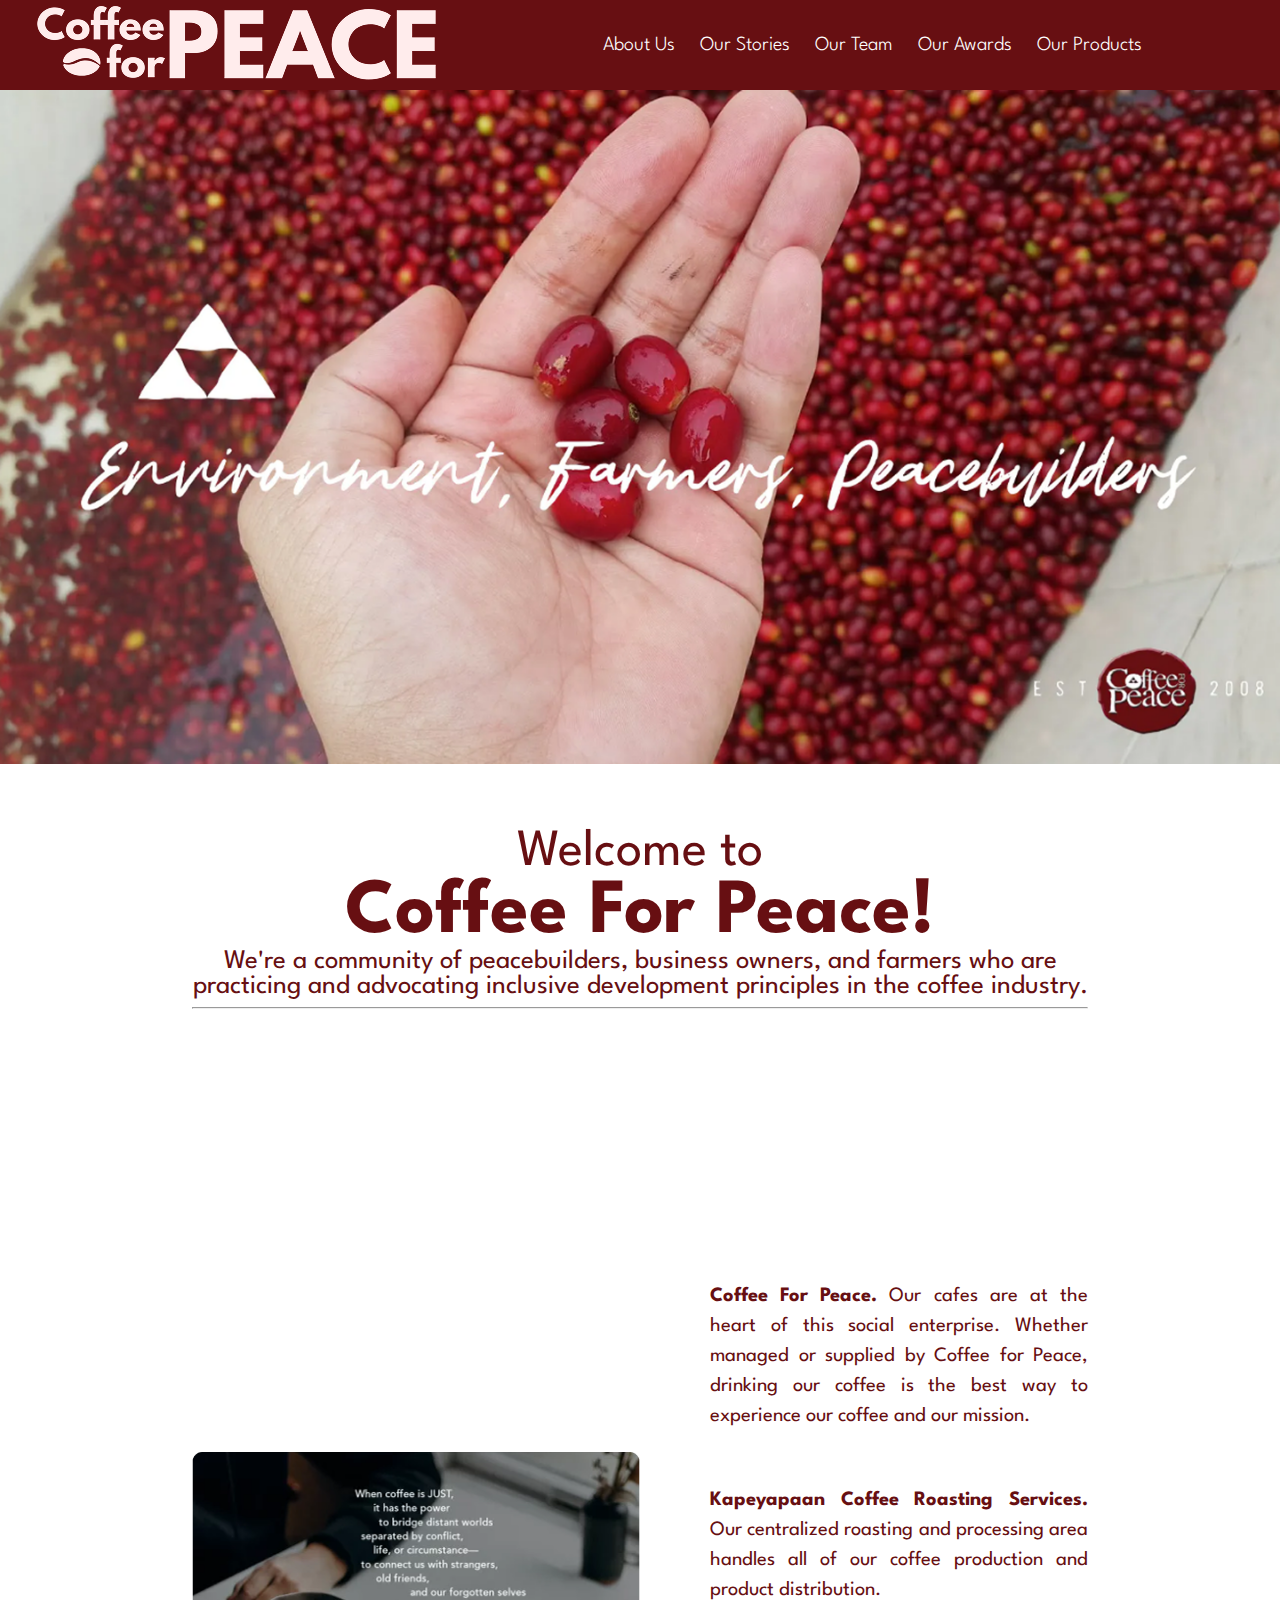
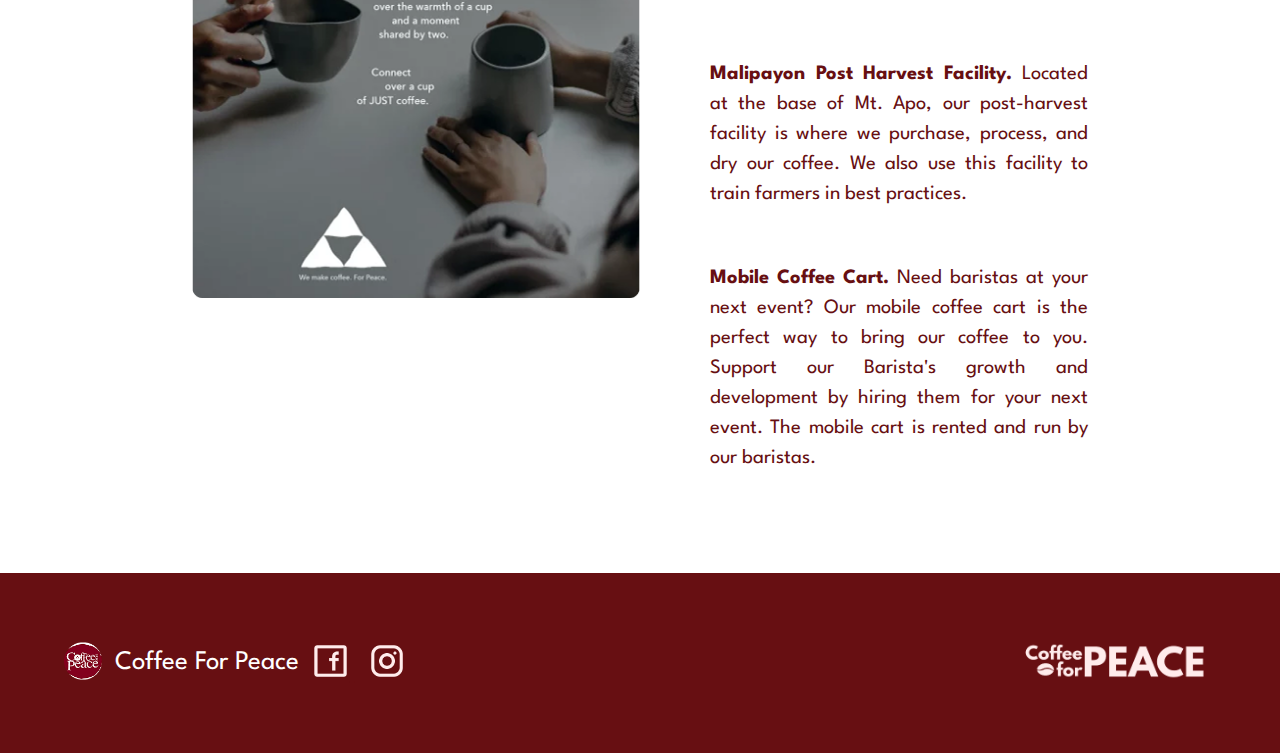
<file: index.html>
<!doctype html>
<html lang="en">
    <head>
        <meta charset="utf-8">
        <meta name="viewport" content="width=device-width, initial-scale=1, shrink-to-fit=no">
        <link rel="stylesheet" href="/CSS/phone.css">
        <link rel="stylesheet" href="/CSS/desktop.css">
        <link rel="stylesheet" href="/CSS/tablet.css">
        <link rel="stylesheet" href="/CSS/styles.css">
        <link rel="preconnect" href="https://fonts.googleapis.com">
        <link rel="preconnect" href="https://fonts.gstatic.com" crossorigin>
        <link href="https://fonts.googleapis.com/css2?family=League+Spartan:wght@100..900&display=swap" rel="stylesheet">
        
        <title>Home</title>
    </head>
    <body>
        <div id = "navbarlinks-mobile" class = "navbarlinks-mobile">
            <a href="/Pages/about.html">About Us</a>
            <hr>
            <a href="/Pages/stories.html">Our Stories</a>
            <hr>
            <a href="/Pages/team.html">Our Team</a>
            <hr>
            <a href="/Pages/awards.html">Our Awards</a>
            <hr>
            <a href="/Pages/products.html">Our Products</a>
        </div>
        <div id = "sidenav" class = "sidenav">
            <div id="sidenavbg" onclick="closeNav()"></div>   
        </div>
        
        <div class = "navbar">
            <div class = "logo">
                <img id = "logo" src="/Img/logowhite.png" alt="Logo">
            </div>
            <div class = "navbarlinks-desktop">
                <a href="/Pages/about.html">About Us</a>
                <a href="/Pages/stories.html">Our Stories</a>
                <a href="/Pages/team.html">Our Team</a>
                <a href="/Pages/awards.html">Our Awards</a>
                <a href="/Pages/products.html">Our Products</a>
            </div>
            <div class = "menubutton">
                <img id = "menubtn" src="/Img/menu.png" alt="Logo" onclick="openNav()">
            </div>
        </div>
        <div id = "img1container">
            <img id = "img1" src="Img/image1.png" alt="Image">
        </div>
        <div class="welcome" id="welcome">
            <h2>Welcome to</h2>
            <h1>Coffee For Peace!</h1>
            <p>
                We're a community of peacebuilders, business owners, and farmers 
                who are practicing and advocating inclusive development principles 
                in the coffee industry.
            </p>
            <hr id="home-hr">
        </div>
        
        <div class ="home">
            <div class="home-left">
                <img id="img2" src="Img/image2.png" alt="image2">
            </div>
            <div class="home-right">
                <p>
                    <strong>Coffee For Peace.</strong> Our cafes are at the heart of this social enterprise. 
                    Whether managed or supplied by Coffee for Peace, drinking our coffee is 
                    the best way to experience our coffee and our mission.
                </p>
                <br><br><br>
                <p>
                    <strong>Kapeyapaan Coffee Roasting Services.</strong> Our centralized roasting and 
                    processing area handles all of our coffee production and product 
                    distribution.
                </p>
                <br><br><br>
                <p>
                    <strong>Malipayon Post Harvest Facility.</strong> Located at the base of Mt. Apo, our post-harvest 
                    facility is where we purchase, process, and dry our coffee. We also use this facility 
                    to train farmers in best practices.
                </p>
                <br><br><br>
                <p>
                    <strong>Mobile Coffee Cart.</strong> Need baristas at your next event? Our mobile coffee cart is the 
                    perfect way to bring our coffee to you. Support our Barista's growth and development 
                    by hiring them for your next event. The mobile cart is rented and run by our baristas.
                </p>
            </div>
        </div>
        <div id="footer" class="footer">
            <div class="footer-left">
                <img id="oldlogo" src="/Img/oldlogo.png" alt="oldlogo">
                <div class="footer-text-container">
                    <p>Coffee For Peace</p>
                </div>
                <div class="socmedbtns">
                    <a href="https://www.facebook.com/coffeeforpeace" target="_blank">
                        <img id="fb" src="/Img/facebook.png" alt="fb" >
                    </a>
                    <a href="https://www.instagram.com/coffeeforpeace" target="_blank">
                        <img id="ig" src="/Img/instagram.png" alt="ig">
                    </a>
                    
                </div>
            </div>
            <div class="footer-right">
                <img id="footerlogo" src="/Img/logowhite.png" alt="logo">
            </div>
        </div>
        <script src="JS/script.js"></script>
    </body>
</html>
</file>
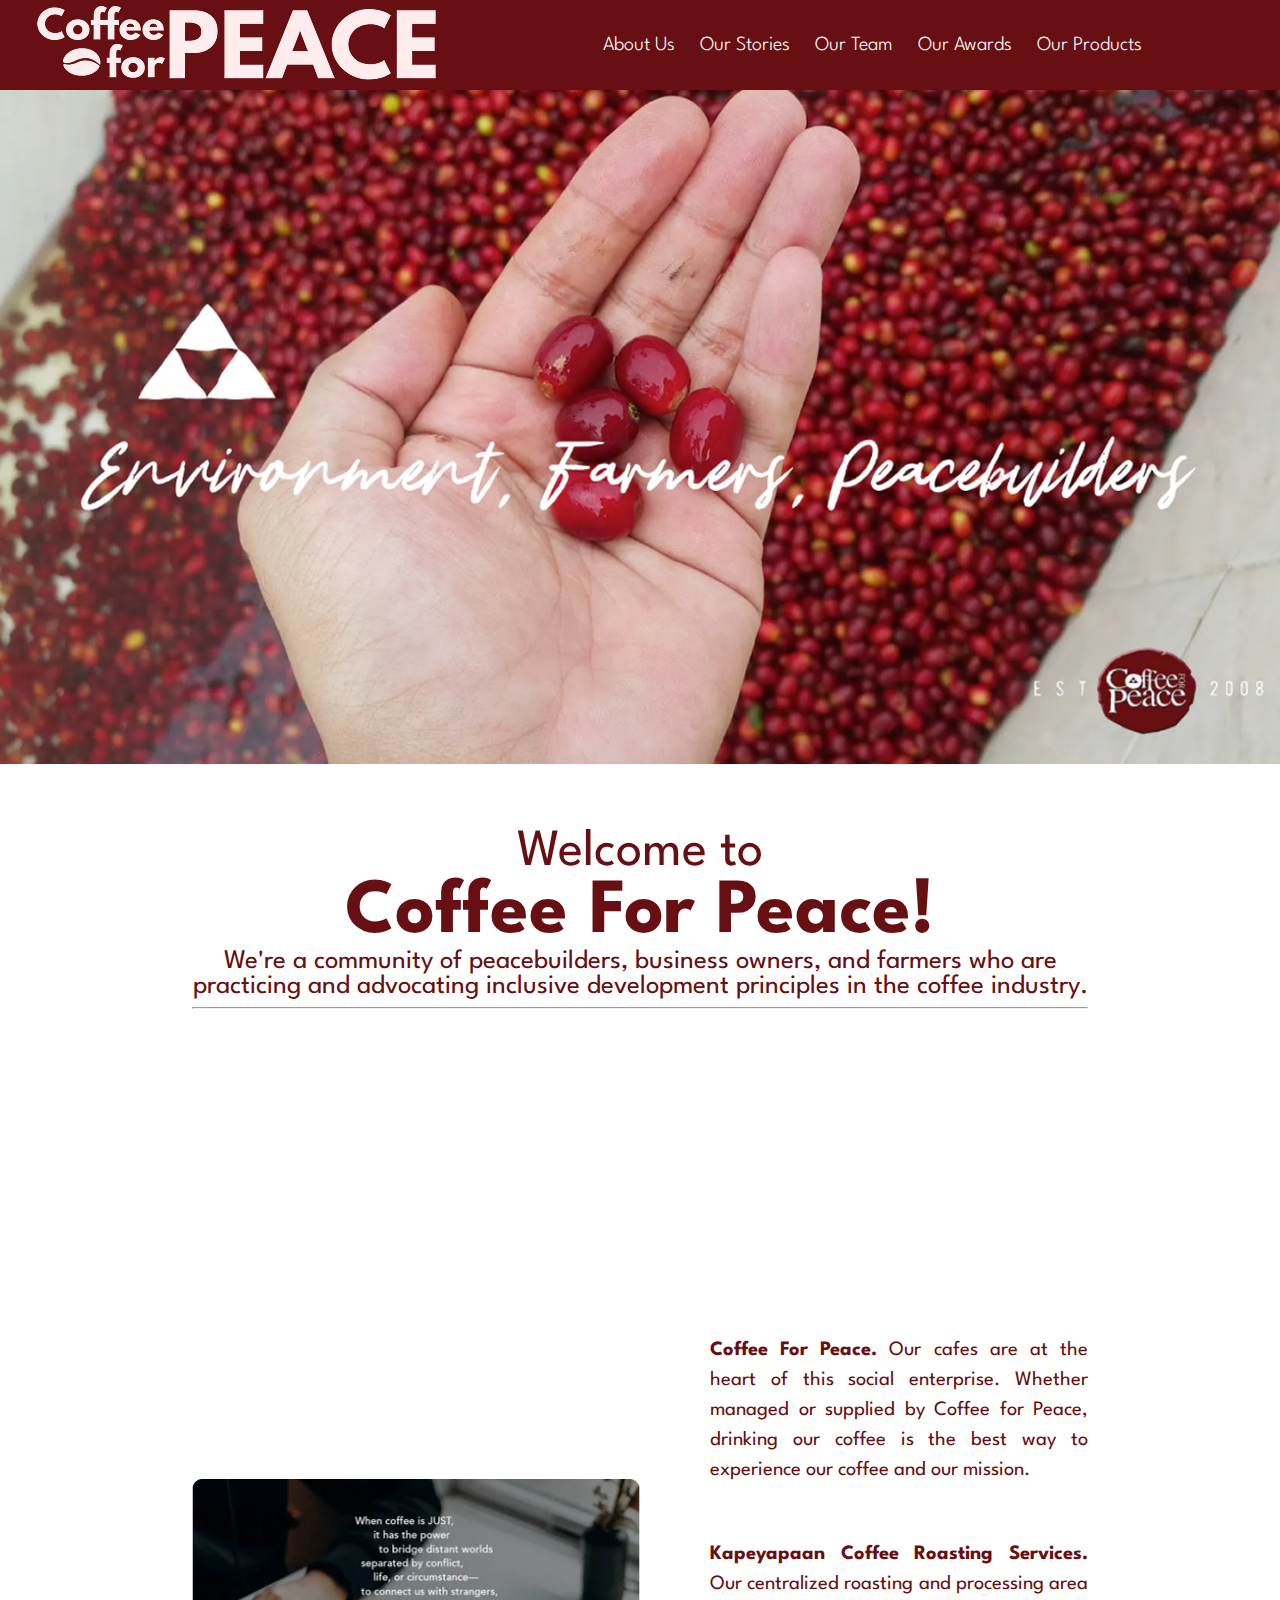
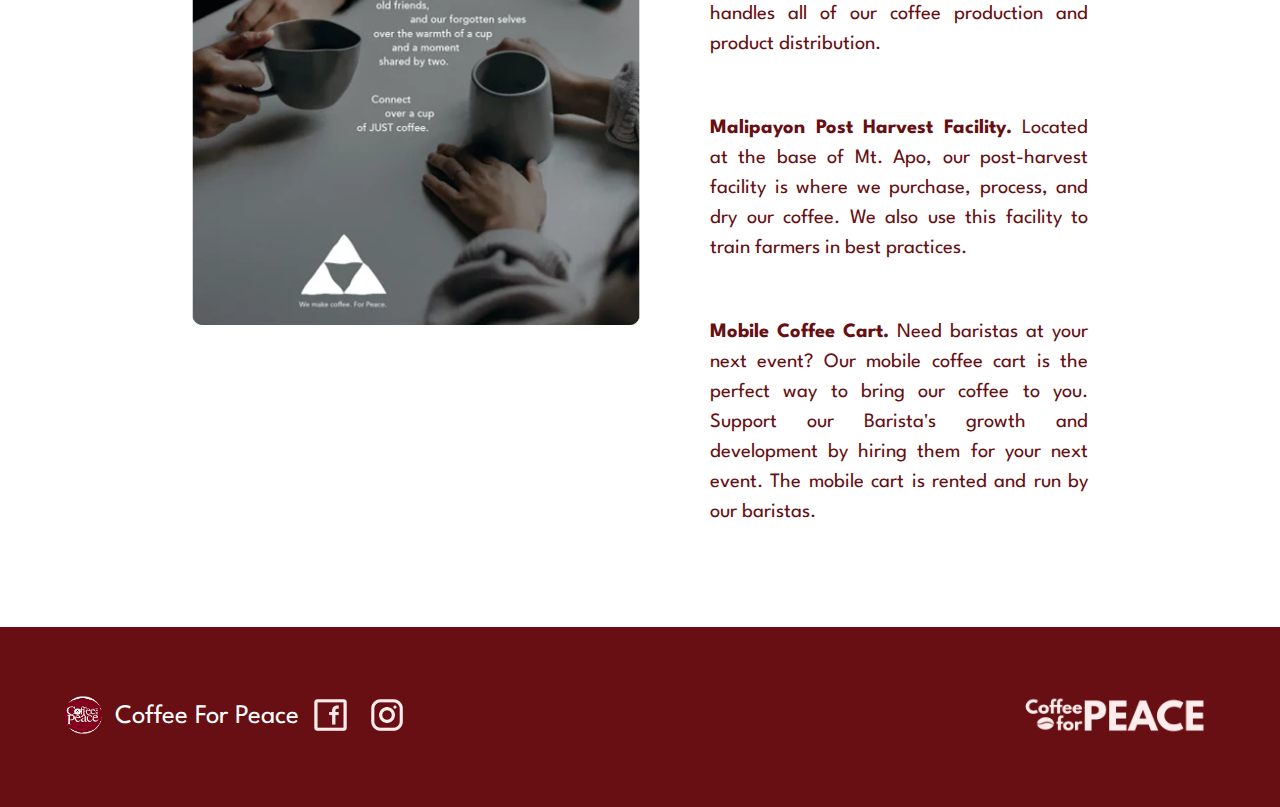
<file: Coffee For Peace/index.html>
<!doctype html>
<html lang="en">
    <head>
        <meta charset="utf-8">
        <meta name="viewport" content="width=device-width, initial-scale=1, shrink-to-fit=no">
        <link rel="stylesheet" href="/CSS/phone.css">
        <link rel="stylesheet" href="/CSS/desktop.css">
        <link rel="stylesheet" href="/CSS/tablet.css">
        <link rel="stylesheet" href="/CSS/styles.css">
        <link rel="preconnect" href="https://fonts.googleapis.com">
        <link rel="preconnect" href="https://fonts.gstatic.com" crossorigin>
        <link href="https://fonts.googleapis.com/css2?family=League+Spartan:wght@100..900&display=swap" rel="stylesheet">
        
        <title>Home</title>
    </head>
    <body>
        <div id = "navbarlinks-mobile" class = "navbarlinks-mobile">
            <a href="/Pages/about.html">About Us</a>
            <hr>
            <a href="/Pages/stories.html">Our Stories</a>
            <hr>
            <a href="/Pages/team.html">Our Team</a>
            <hr>
            <a href="/Pages/awards.html">Our Awards</a>
            <hr>
            <a href="/Pages/products.html">Our Products</a>
        </div>
        <div id = "sidenav" class = "sidenav">
            <div id="sidenavbg" onclick="closeNav()"></div>   
        </div>
        
        <div id="navbar" class = "navbar">
            <div class = "logo" style="cursor: pointer;">
                <a href="/index.html">
                    <img id = "logo" src="/Img/logowhite.png" alt="Logo">
                </a>
            </div>
            <div class = "navbarlinks-desktop">
                <a href="/Pages/about.html">About Us</a>
                <a href="/Pages/stories.html">Our Stories</a>
                <a href="/Pages/team.html">Our Team</a>
                <a href="/Pages/awards.html">Our Awards</a>
                <a href="/Pages/products.html">Our Products</a>
            </div>
            <div class = "menubutton">
                <img id = "menubtn" src="/Img/menu.png" alt="Logo" onclick="openNav()">
            </div>
        </div>
        <div id = "img1container">
            <img id = "img1" src="Img/image1.png" alt="Image">
        </div>
        <div class="welcome" id="welcome">
            <h2>Welcome to</h2>
            <h1>Coffee For Peace!</h1>
            <p>
                We're a community of peacebuilders, business owners, and farmers 
                who are practicing and advocating inclusive development principles 
                in the coffee industry.
            </p>
            <hr id="home-hr">
        </div>
        
        <div class ="home">
            <div class="home-left">
                <img id="img2" src="Img/image2.png" alt="image2">
            </div>
            <div class="home-right">
                <br><br><br>
                <p>
                    <strong>Coffee For Peace.</strong> Our cafes are at the heart of this social enterprise. 
                    Whether managed or supplied by Coffee for Peace, drinking our coffee is 
                    the best way to experience our coffee and our mission.
                </p>
                <br><br><br>
                <p>
                    <strong>Kapeyapaan Coffee Roasting Services.</strong> Our centralized roasting and 
                    processing area handles all of our coffee production and product 
                    distribution.
                </p>
                <br><br><br>
                <p>
                    <strong>Malipayon Post Harvest Facility.</strong> Located at the base of Mt. Apo, our post-harvest 
                    facility is where we purchase, process, and dry our coffee. We also use this facility 
                    to train farmers in best practices.
                </p>
                <br><br><br>
                <p>
                    <strong>Mobile Coffee Cart.</strong> Need baristas at your next event? Our mobile coffee cart is the 
                    perfect way to bring our coffee to you. Support our Barista's growth and development 
                    by hiring them for your next event. The mobile cart is rented and run by our baristas.
                </p>
            </div>
        </div>
        <div id="footer" class="footer">
            <div class="footer-left">
                <img id="oldlogo" src="/Img/oldlogo.png" alt="oldlogo">
                <div class="footer-text-container">
                    <p>Coffee For Peace</p>
                </div>
                <div class="socmedbtns">
                    <a href="https://www.facebook.com/coffeeforpeace" target="_blank">
                        <img id="fb" src="/Img/facebook.png" alt="fb">
                    </a>
                    <a href="https://www.instagram.com/coffeeforpeace" target="_blank">
                        <img id="ig" src="/Img/instagram.png" alt="ig">
                    </a>

                </div>
            </div>
            <div class="footer-right">
                <img id="footerlogo" src="/Img/logowhite.png" alt="logo">
            </div>
        </div>
        <script src="JS/script.js"></script>
    </body>
</html>
</file>
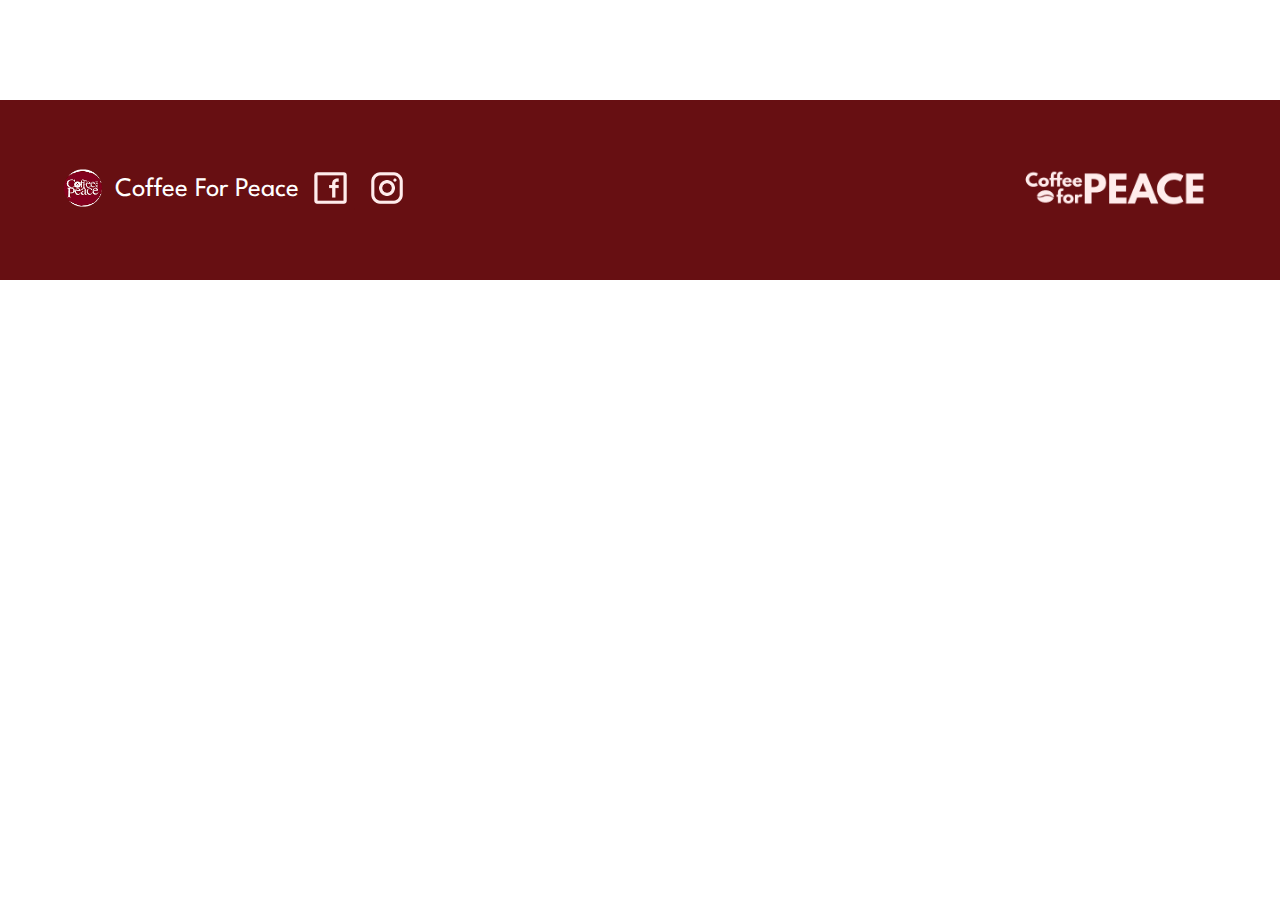
<file: Coffee For Peace/Components/footer.html>
<!doctype html>
<html lang="en">
    <head>
        <meta charset="utf-8">
        <meta name="viewport" content="width=device-width, initial-scale=1, shrink-to-fit=no">
        <link rel="stylesheet" href="/CSS/phone.css">
        <link rel="stylesheet" href="/CSS/desktop.css">
        <link rel="stylesheet" href="/CSS/tablet.css">
        <link rel="stylesheet" href="/CSS/styles.css">
        <link rel="preconnect" href="https://fonts.googleapis.com">
        <link rel="preconnect" href="https://fonts.gstatic.com" crossorigin>
        <link href="https://fonts.googleapis.com/css2?family=League+Spartan:wght@100..900&display=swap" rel="stylesheet">
        
        <title>Home</title>
    </head>
    <body>
        <div id="footer" class="footer">
            <div class="footer-left">
                <img id="oldlogo" src="/Img/oldlogo.png" alt="oldlogo">
                <div class="footer-text-container">
                    <p>Coffee For Peace</p>
                </div>
                <div class="socmedbtns">
                    <a href="https://www.facebook.com/coffeeforpeace" target="_blank">
                        <img id="fb" src="/Img/facebook.png" alt="fb" >
                    </a>
                    <a href="https://www.instagram.com/coffeeforpeace" target="_blank">
                        <img id="ig" src="/Img/instagram.png" alt="ig">
                    </a> 
                </div>
            </div>
            <div class="footer-right">
                <img id="footerlogo" src="/Img/logowhite.png" alt="logo">
            </div>
        </div>
        <script src="/JS/script.js"></script>
    </body>
</html>
</file>
<file: CSS/phone.css>
@media screen and (max-width: 768px) {
    #logo{
        max-width: 50vw;
    }
    #menubtn{
        max-width: 8vw;
        padding-right: 5vw;
    }
    .navbar{
        display: flex;
        justify-content:space-between;
        padding-top: 1vw;
    }
    .sidenav{
        display: none;
        z-index: 0;
        width: 100vw;
        height: 100vh;
        flex-direction: row;
        position: fixed;
        top: 0;
        left: 0;
    }
    #sidenavbg{
        z-index: 1;
        width: 100vw;
        background-color: rgba(0, 0, 0, 0.5);
    }
    .navbarlinks-desktop{
        display: none;
    }
    #navbarlinks-mobile{
        overflow-x: hidden;
        position: fixed;
        transition: 0.5s;
        row-gap: 30px;
        padding-top: 50px;
        right: 0;
        z-index: 1;
        display: flex;
        flex-direction: column;
        text-align: center;
        height: 100vh;
        width: 0vw;
        float: right;
        top: 0;
    }
    .navbarlinks-mobile a, .navbarlinks-mobile hr {   
        width: 50vw;        
        flex-shrink: 0;           
        overflow: hidden;         
      }
    #navbarlinks-mobile hr{
        width: 40vw;
        font-weight: 500;
    }
    .welcome{
        padding: 5vw 15vw 5vw 15vw;
        text-align: center;
    }    
    .home{
        display: flex;
        flex-direction: column;
        width: 80vw;
        justify-content: center;
        align-items: center;
    }
    .footer{
        display: flex;
        width: 100%;
        min-height: 180px;
        align-items: center;
        justify-content: space-between;
        margin: auto;
        flex-direction: row;
        background-color: #670f12;
    }
    .footer-left{
        padding-left: 50px;
        display: flex;
        flex-direction: column;
        align-items: center;
        justify-content: center;
    }
    .footer-left p {
        display: none;
    }
    #footerlogo{
        width: 50vw;
        padding-right: 5vw;
    }
    #oldlogo{
        display: none;
    }
    #fb, #ig{
        width: 10vw;
        height: 10vw;
        padding-left: 1vw;
    }
    #img2{
        padding-top: 50px;
        width: 50vw;
    }
    .footer-left p {
    color:#ffffff;
    padding-left: 1vw;
}
}
</file>
<file: CSS/desktop.css>
@media screen and (min-width: 1025px) {
    #menubtn{
        display: none;
    }
    .navbar{
        width: 100vw;
        display: flex;
        flex-direction: row;
        align-items: center;
        justify-content:space-between;
    }
    .navbarlinks-desktop{
        display: flex;
        flex-direction:row;
        text-align: center;
        gap: 25px;
        
    }
    .navbarlinks-mobile{
        display: none;
    }
    .welcome{
        padding: 5vw 15vw 5vw 15vw;
        text-align: center;
    }
    .home{
        display: flex;
        flex-direction: row;
        width: 70vw;
        justify-content: center;
        align-items: center;
        gap: 70px;
        text-align: justify;
    }
    .footer{
        display: flex;
        width: 100%;
        min-height: 180px;
        align-items: center;
        justify-content: space-between;
        margin: auto;
        flex-direction: row;
        background-color: #670f12;
    }
    .footer-left{
        display: flex;
        flex-direction: row;
    }
    .footer-left p {
        color:#ffffff;
        padding-left: 1vw;
    }
    .footer-text-container{
        display: flex;
        align-items: center;
    }
    #footerlogo{
        height: 3vw;
        padding-right: 5vw;
    }
    #oldlogo{
        height: 3vw;
        padding-left: 5vw;
    }
    #fb, #ig{
        width: 3vw;
        height: 3vw;
        padding-left: 1vw;
    }
    #img2{
        width: 35vw;
    }
}
</file>
<file: CSS/tablet.css>
@media screen and (min-width: 769px) and (max-width: 1024px) {
    #logo{
        max-width: 50vw;
    }
    #menubtn{
        max-width: 8vw;
        padding-right: 5vw;
    }
    .navbar{
        display: flex;
        justify-content:space-between;
        padding-top: 1vw;
    }
    .sidenav{
        display: none;
        z-index: 0;
        width: 100vw;
        height: 100vh;
        flex-direction: row;
        position: fixed;
        top: 0;
        left: 0;
    }
    #sidenavbg{
        z-index: 1;
        width: 100vw;
        background-color: rgba(0, 0, 0, 0.5);
    }
    .navbarlinks-desktop{
        display: none;
    }
    #navbarlinks-mobile{
        overflow-x: hidden;
        position: fixed;
        transition: 0.5s;
        row-gap: 30px;
        padding-top: 50px;
        right: 0;
        top: 0;
        z-index: 1;
        display: flex;
        flex-direction: column;
        text-align: center;
        height: 100vh;
        width: 0vw;
        top: 0;
    }
    .navbarlinks-mobile a, .navbarlinks-mobile hr {   
        width: 50vw;        
        flex-shrink: 0;           
        overflow: hidden;         
      }
    #navbarlinks-mobile hr{
        width: 40vw;
        font-weight: 500;
    }
    .welcome{
        padding: 5vw 15vw 5vw 15vw;
        text-align: center;
    }
    .home{
        display: flex;
        flex-direction: column;
        width: 80vw;
        justify-content: center;
        align-items: center;
    }
    .footer{
        display: flex;
        width: 100%;
        min-height: 180px;
        align-items: center;
        justify-content: space-between;
        margin: auto;
        flex-direction: row;
        background-color: #670f12;
    }
    .footer-left{
        padding-left: 50px;
        display: flex;
        flex-direction: column;
        align-items: center;
        justify-content: center;
    }
    .footer-left p {
        display: none;
    }
    #footerlogo{
        width: 50vw;
        padding-right: 5vw;
    }
    #oldlogo{
        display: none;
    }
    #fb, #ig{
        width: 10vw;
        height: 10vw;
        padding-left: 1vw;
    }
    #img2{
        padding-bottom: 100px;
        width: 50vw;
    }
}
</file>
<file: CSS/styles.css>
body{
    padding: 0;
    margin: 0;
    width: 100%;
    display: flex;
    flex-direction: column;
    justify-content: center;
    align-items: center;    

}
.navbar a, .navbarlinks-mobile a{
    color: #ffffff;
    text-decoration: none;
}
.navbar, .navbarlinks-mobile{
    background-color: #670f12;
}
.navbar{
    width: 100%;
}
.home{
    margin-top: 200px;
}
.footer{
    margin-top: 100px;
}
.home-hr{
    width: 80vw;
    height: 1px;
    color: #670f12;
}
a, h1, h2, h3, h4, p{
    margin: 0;
    font-family: "League Spartan", sans-serif;
    font-optical-sizing: auto;
    font-style: normal;
    color: #670f12;
}
a{
    font-size: 20px;
    font-weight: 300;
}
h1{
    font-size: calc(14px + 5vw);
    font-weight: 700;
}
h2{
    font-size: calc(14px + 3vw);
    font-weight: 400;
}
p{
    font-size: calc(14px + 1vw);
    font-weight: 400;
}
.home-right p{
    font-size: calc(14px + 0.5vw);
    line-height: 30px;
}

#img1container{
    width: 100%;
}
#img1{
    display: block;
    width: 100%;
}
</file>
